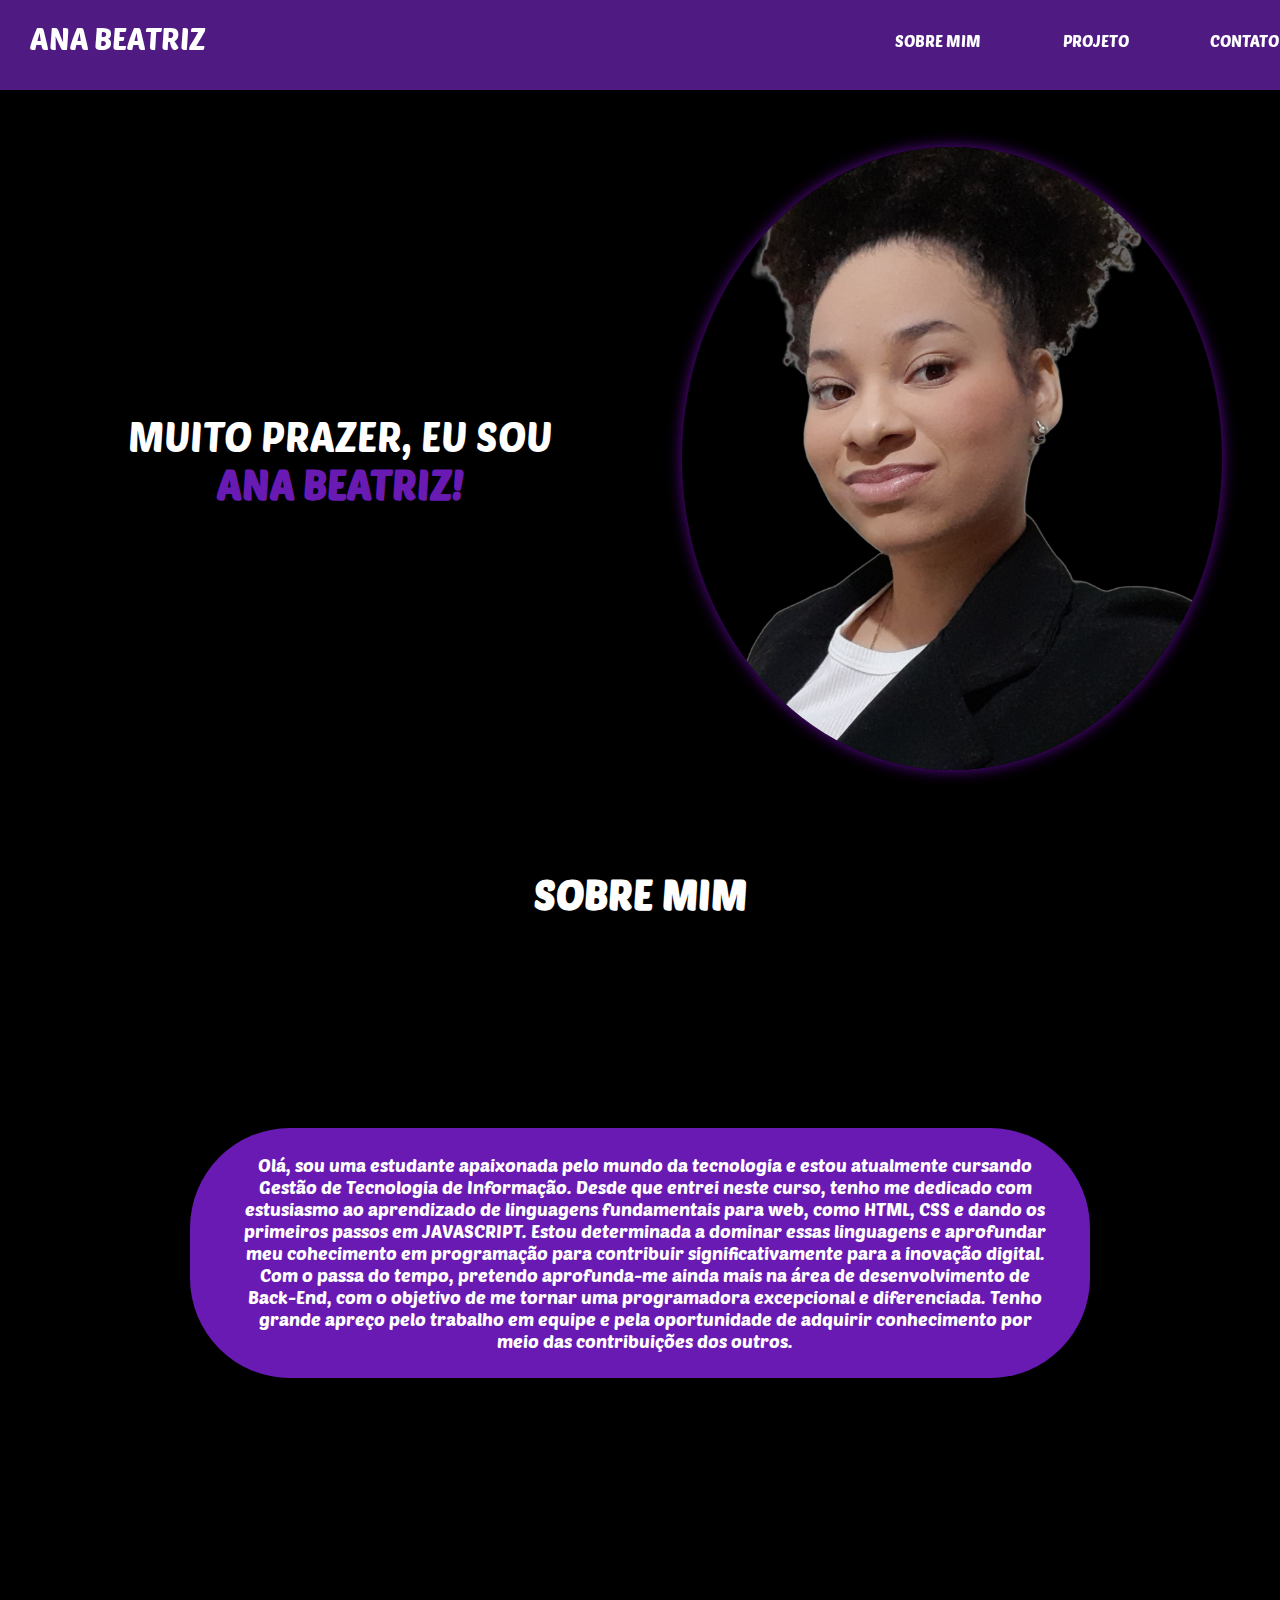
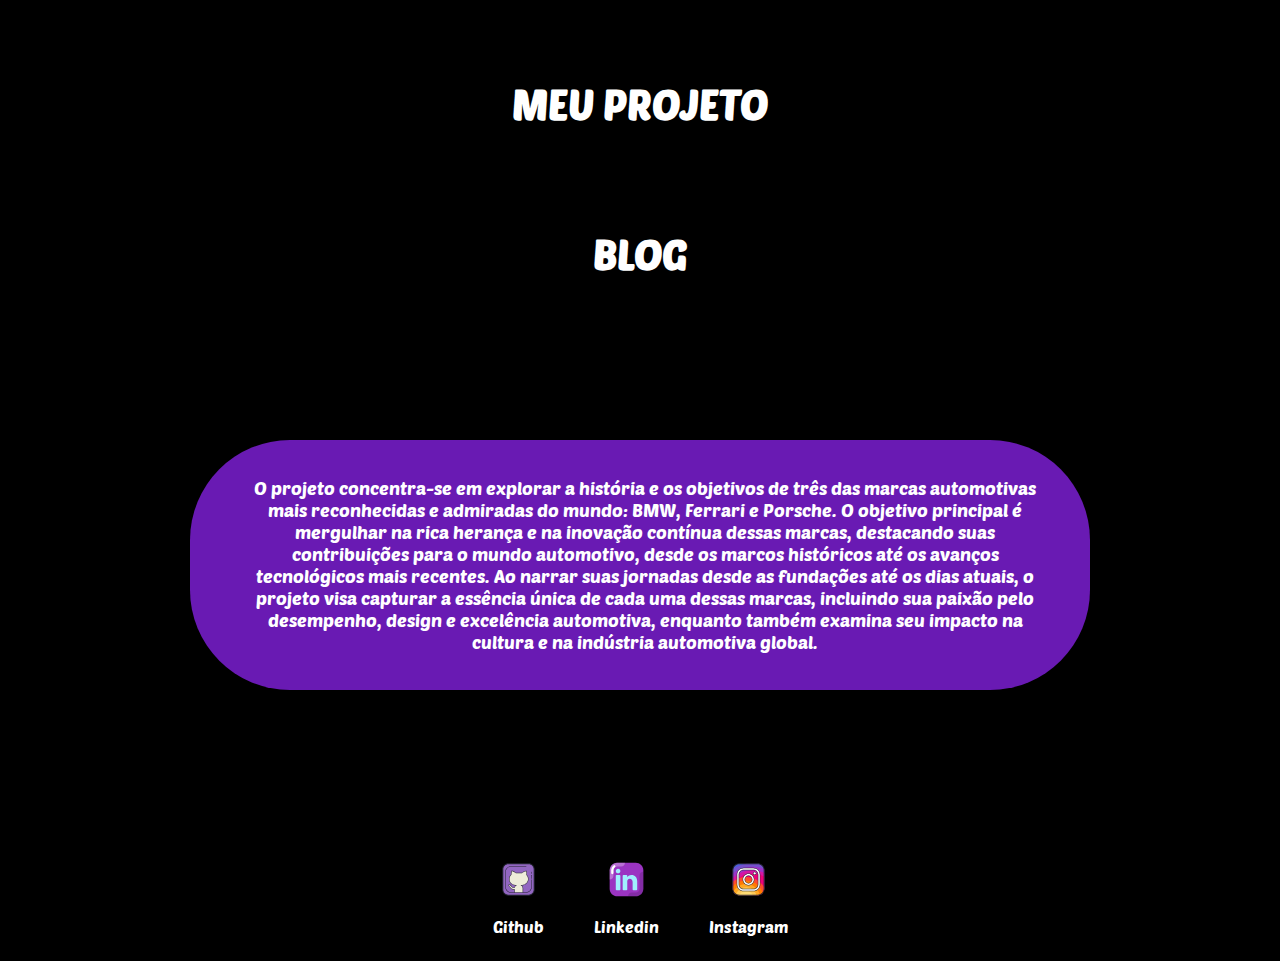
<file: index.html>
<!DOCTYPE html>
<html lang="pt-br">
<head>
    <meta charset="UTF-8">
    <meta name="viewport" content="width=device-width, initial-scale=1.0">
    <link rel="preconnect" href="https://fonts.googleapis.com">
    <link rel="preconnect" href="https://fonts.gstatic.com" crossorigin>
    <link href="https://fonts.googleapis.com/css2?family=Poetsen+One&family=Racing+Sans+One&family=Raleway:ital,wght@0,300;1,300&display=swap" rel="stylesheet">
    <title>Ana Beatriz Melo</title>
    <link rel="stylesheet" href="style.css">
</head>

<body>

    <header>
        
        <nav class="barra">
            <a class="inicio" href="#inicial">ANA BEATRIZ</a>
                 <ul>
                    <li class="ajuste">
                         <a href="#sobremim">sobre mim</a>
                    </li>
                     <li class="ajuste">
                         <a href="project.html">projeto</a>
                    </li>
                     <li class="ajuste">
                         <a href="contact.html">contato</a>
                    </li>
                 </ul>
        </nav>
            <div id="inicial">
                <div class="esquerda">
                     <p class="texto1">MUITO PRAZER, EU SOU</p>
                         <h1 class="texto1">ANA BEATRIZ!</h1>
                        </div>
            <div class="direita">
                <img src="./images/foto.png" alt="minha-foto-perfil" class="foto"></img>
            </div>
        </div>
    
    </header>

    <main>
        <section id="sobremim">
            <h3 class="titulo">SOBRE MIM</h3>
            <div class="text-center">
                <p> Olá, sou uma estudante apaixonada pelo mundo da tecnologia e estou atualmente cursando Gestão de
                    Tecnologia de Informação. Desde que entrei neste curso, tenho me dedicado com estusiasmo ao
                    aprendizado de linguagens fundamentais para web, como HTML, CSS e dando os primeiros passos em
                    JAVASCRIPT. Estou determinada a dominar essas linguagens e aprofundar meu cohecimento em
                    programação para contribuir significativamente para a inovação digital. Com o passa do tempo,
                    pretendo aprofunda-me ainda mais na área de desenvolvimento de Back-End, com o objetivo de me
                    tornar uma programadora excepcional e diferenciada. Tenho grande apreço pelo trabalho em equipe
                    e pela oportunidade de adquirir conhecimento por meio das contribuições dos outros.
                </p>
            </div>
        </section>

        <section id="projeto">
            <h3 class="titulo">MEU PROJETO</h3>
            <h4 class="titulo2">BLOG</h4>
            <div class="text-center">
                <div class="projeto" id="PROJETO">
                    <div classe="paragrafo">
                        <p>O projeto concentra-se em explorar a história e os objetivos de três das marcas automotivas
                            mais reconhecidas e admiradas do mundo: BMW, Ferrari e Porsche. O objetivo principal é
                            mergulhar na rica herança e na inovação contínua dessas marcas, destacando suas
                            contribuições para o mundo automotivo, desde os marcos históricos até os avanços
                            tecnológicos mais recentes. Ao narrar suas jornadas desde as fundações até os dias atuais, o
                            projeto visa capturar a essência única de cada uma dessas marcas, incluindo sua paixão pelo
                            desempenho, design e excelência automotiva, enquanto também examina seu impacto na cultura e
                            na indústria automotiva global.</p>
                    </div>
                </div>
        </section>
    </main>

        <footer>
            <a href="https://github.com/bbeatrizmelo34" target="_blank" rel="noopener noreferrer">
                <img src="./images/icons8-github-49.svg"></img>
                <p>Github</p>
            <a href="https://www.linkedin.com/in/ana-beatriz-melo-carreira-a131ba278/" target="_blank" rel="noopener noreferrer">
                <img src="./images/icons8-linkedin-49.svg"></img>
                <p>Linkedin</p>
            <a href="https://www.instagram.com/girlcode_zirt/" target="_blank" rel="noopener noreferrer">
                <img src="./images/icons8-instagram.svg"></img>
                <p>Instagram</p>
            </a>
        </footer>
    </div>

</body>
</html>
</file>
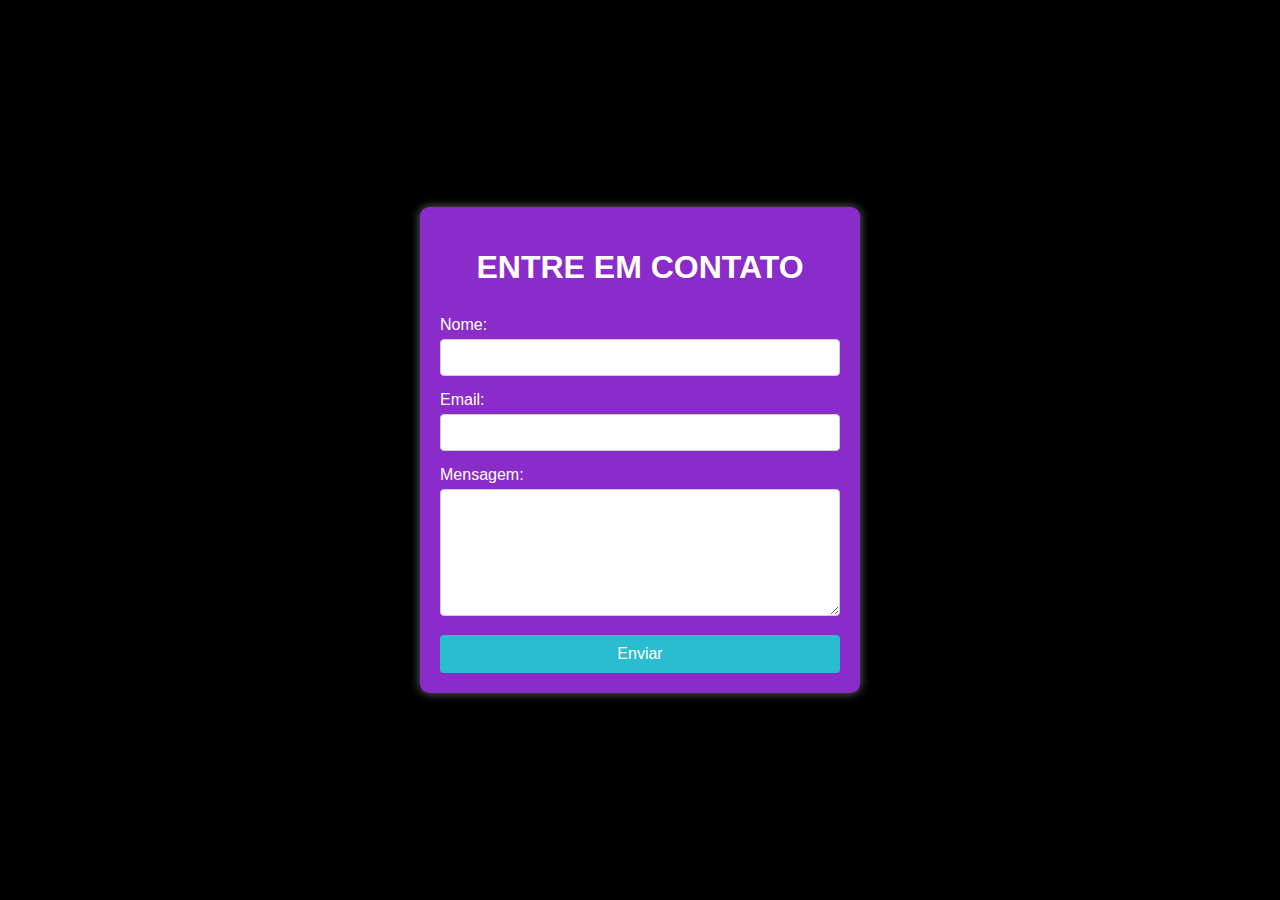
<file: contact.html>
<!DOCTYPE html>
<html lang="pt-br">

<head>
        <meta charset="UTF-8">
        <meta name="viewport" content="width=device-width, initial-scale=1.0">
        <title>Formulário de Contato</title>
        <link rel="stylesheet" href="index.css">
</head>

<body>
    <div class="contact-form-container">
        <h1>ENTRE EM CONTATO</h1>
        <form id="contact-form" action="https://formsubmit.co/universitariadasengenharias@gmail.com" method="POST">
            <div class="form-group">
                <label for="name">Nome:</label>
                <input type="text" id="name" name="name" required>
            </div>
            <div class="form-group">
                <label for="email">Email:</label>
                <input type="email" id="email" name="email" required>
            </div>
            <div class="form-group">
                <label for="message">Mensagem:</label>
                <textarea id="message" name="message" rows="7" required></textarea>
            </div>
            <button type="submit">Enviar</button>
        </form>
    </div>


</body>
</html>
</file>
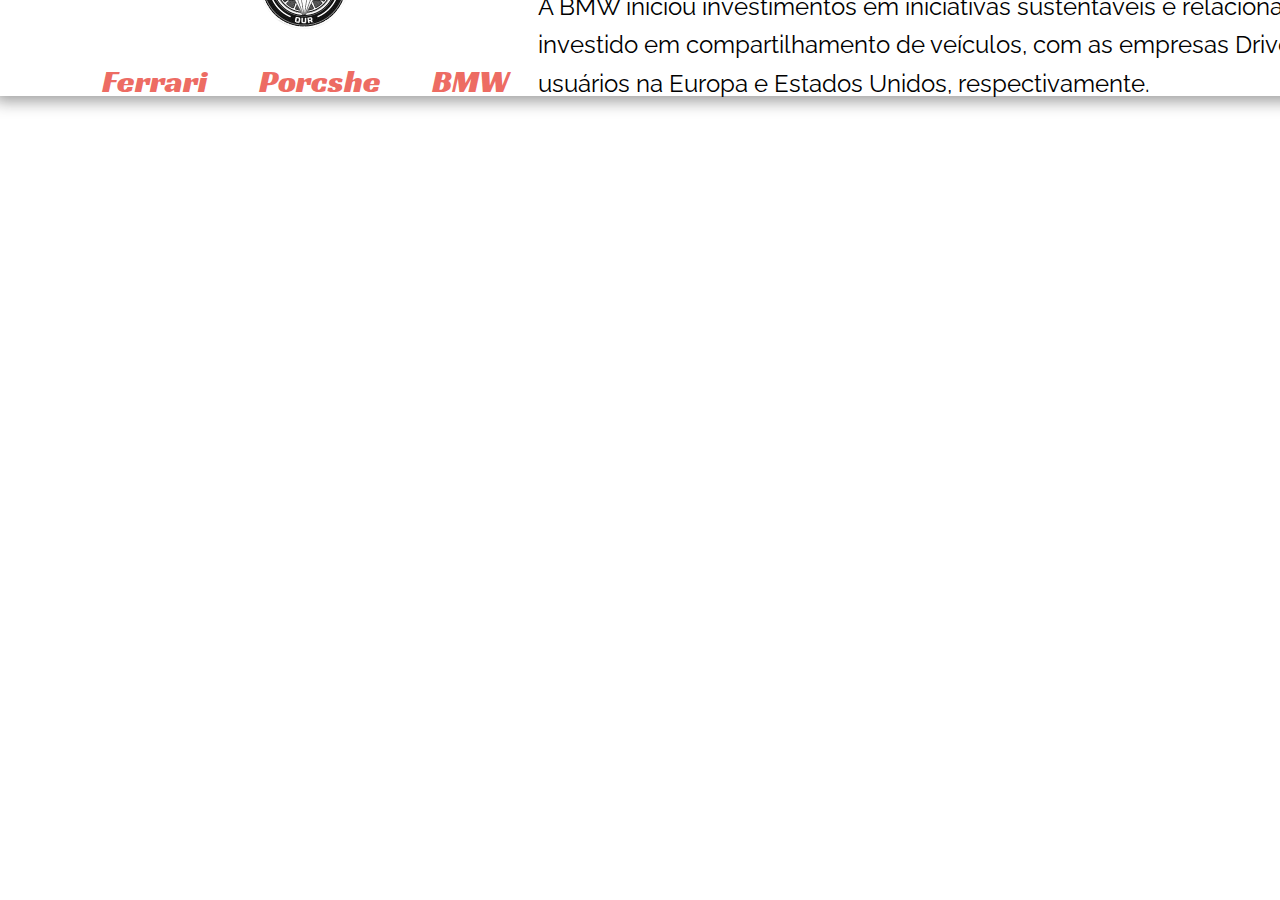
<file: project.html>
<!DOCTYPE html>
<html lang="pt-br">
<head>
    <meta charset="UTF-8">
    <meta name="viewport" content="width=device-width, initial-scale=1.0">
    <!--link-ao-qual-faz-referencia-->
    <link rel="stylesheet" href="main.css">
    <title>Automovéis</title>


</head>

<body>
    <div class="centraliza-container">
        <header>
            <div class="logo-center">
                <img src="./images/logo-car-racing..png" alt="logo-carros">
            </div>

            <nav>
                <ul class="centro">
                    <li><a hreaf="#ferrari">Ferrari</a><li>
                    <li><a hreaf="#porcshe">Porcshe</a></li>
                    <li><a hreaf="#BMW">BMW</a></li>
                </ul>
            </nav>
        </header>

        <main>
            <article class="text-principal" id="ferrari">
                <h2>Ferrari</h2>
                <img src="./images/imagem-Ferrari.3.png" alt="imagem de uma ferrari">

                <p class="text-esquerda">A Ferrari é uma fabricante italiana de automóveis (tanto de competição, como esportivos de luxo),
                    fundada por Enzo Ferrari em 1939 como Scuderia Ferrari</p>
                <p>Inicialmente, a Scuderia Ferrari patrocinou pilotos e carros de corrida fabricados, tendo, no ano de
                    1946, 50% das ações da companhia foram vendidas para a Fiat e que em 1988 passou a deter 90% da
                    empresa ao comprar na época a parte do Enzo Ferrari que faleceu naquele ano. Em 2014, a Ferrari
                    vendeu 10% das ações da Ferrari para o filho de Enzo, Piero Ferrari, faz parte do grupo FCA. A
                    empresa está sediada na cidade de Maranello, no norte de Itália.</p>
                <p>Em 2016, por meio de uma cisão, a Ferrari se separou da FCA e fez um IPO de suas ações na bolsa de
                    valores e passou a ter suas ações e operações geridas pela empresa holandesa FE Interim B.V., criada
                    para esta finalidade. Famoso símbolo é um cavalo negro que tinha quatro patas apoiada no chão e
                    agora tem duas, empinado num fundo amarelo, sempre com letras S F de Scuderia Ferrari. O cavalo era
                    originalmente o símbolo do Conde Francisco Baracca, um lendário 'asso'(às) da força aérea da
                    italiana durante a Primeira Guerra Mundial, que pintou na lateral de seus aviões.</p>
                <p>Baracca morreu muito jovem em 19 de junho, abatido após 34 duelos vitoriosos e muitas vitórias em
                    grupo, tornando-se assim um herói nacional. Baracca queria um cavalo empinado nos seus aviões porque
                    a sua esquadra, os 'Battaglione Aviatori', fora inscrita num regimento da Cavalaria (as forças
                    aéreas estavam nos seus primeiros anos e não tinham administração separa), e também porque ele mesmo
                    tinha a reputação de melhor cavaliere (cavaleiro) de sua equipe.</p>
                </article>
                <hr>
                 
            <article class="text-segundário" id="Porcshe">
                <h2>Porsche</h2>
                <img class="esquerda" src="./images/imagem-poscher.1.png" alt="imagem de um Porsche">
                <p class="text-direita">Marca alemã Porsche foi fundada em 1931 por Ferdinand Porsche e seu filho
                        Ferry Porsche. Ferdinand Porsche já era conhecido antes de fundar a Porsche, ele havia
                        trabalhado para outras marcas. Havia também lançado em 1900 o primeiro automóvel híbrido.</p>
                <p>Em 1934, Ferdinand Porsche, depois de lhe ser solicitado a criação de um automóvel acessível a
                        todos os alemães, criou o Volkswagen Fusca. O Fusca serviu de base mecânica ao Type 64 criado em
                        1939 e ao Porsche 356 produzido em 1948, sendo este o primeiro Porsche a ser produzido 1948, sendo este o primeiro Porsche a ser produzido.</p>
                <p>O Porsche 356 recorria em grande parte às peças utilizadas no Volkswagen Fusca, tais como
                        motorização traseira com refrigeração a ar. Mais tarde o 356 viria a ser totalmente construído a
                        partir de peças Porsche.A utilização de um motor com refrigeração a ar e localização traseira
                        foi desde o início, a principal característica da Porsche. Em 1951, Ferdinand Porsche morre
                        devido a complicações de um enfarte, nesse mesmo ano a Porsche vence a classe nas 24h de Le Mans
                        com o Porsche 356 SL, conseguindo assim notoriedade internacional. Portanto, a Porsche
                        representa um cavalo empinando é o símbolo da cidade de Stuttgart, a cidade alemã onde está
                        sediada a Porsche. No caso da marca alemã, o símbolo seria definido e conhecido apenas em 1952,
                        quando seu primeiro modelo, o Porsche 356 foi o primeiro a ostentá-lo.</p>
                </article>
                <hr>

                </article class="text-terceiro" id="BMW">
                <h2>BMW</h2>
                <img class="direita" src="./images/imagem-BMW.1.png" alt="imagem de uma BMW">
                <p class="text-esquerda">As raízes da BMW estão ligadas a Karl Rapp e Gustav Otto. Em 1917, a empresa Rapp Motorenwerke
                    Byertoren Werke, Aktiengesellschaft. Em 1916, a empresa Flugmaschinenfabrik Gustav Otto foi
                    incorporada à Bayerische Flugzeug-Werke (BFW) a pedido do governo. A BMW posteriormente transferiu
                    suas operações de construção de motores – incluindo a empresa e os nomes da marca – para a BMW, em
                    1922. A data de fundação da BMW, 7 de março de 1916, entrou para a história como a data de
                    nascimento da Bayerische Motoren Werke.</p>
                <p>Inicialmente a Bayerische Motoren Werke foi fundada com o intuito de produzir motores para aviões,
                    mas após a Primeira Guerra Mundial, devido ao Tratado de Versailles, foi proibida de construí-los.
                    Por esse motivo chegou a produzir motocicletas, e mais tarde dedicou-se à fabricação de automóveis.
                    Até há pouco tempoa própria BMW dizia que o seu símbolo representa uma hélice de avião a girar
                    juntamente com o símbolo da Baviera, mas em descobertas recentes, a BMW alterou a sua versão sendo o
                    azul/branco proveniente de uma antiga bandeira da Baviera. O símbolo BMW foi estampado na carroceria
                    de um carro pela primeira vez em 1928. </p>
                <p>A BMW hoje é dona também das marcas Mini e Rolls-Royce Motor Cars e anteriormente também da Land
                    Rover, o atual Range Rover foi desenvolvido em grande parte pela marca germânica. Hoje a Land-Rover
                    pertence ao grupo indiano Tata. Atualmente, o grupo BMW orientou firmemente sua visão para o setor
                    de alto padrão do mercado internacional de automóveis e motos, reunindo quatro marcas: Mini,
                    Rolls-Royce Motor Cars, BMW e BMW Motorrad. O grupo BMW tem atualmente 30 fábricas em 14 países.</p>
                <p>A BMW iniciou investimentos em iniciativas sustentáveis e relacionadas à economia colaborativa. A
                    montadora tem investido em compartilhamento de veículos, com as empresas DriveNow e ReachNow,
                    disponibilizando carros para usuários na Europa e Estados Unidos, respectivamente.</p>
                </article>
        </main>
    </div>
</body>

</html>
</file>
<file: style.css>
* {
    margin: 0;
    padding: 0;
}


.poetsen-one-regular {
    font-family: "Poetsen One", sans-serif;
    font-weight: 400;
    font-style: normal;
}


body {
    color: white;
    background-color: black;
    font-family: "Poetsen One", sans-serif;
}



ul {
    display: flex;
    justify-content: space-between;
    list-style-type: none;
    align-items: right;
    width: 30%;
    height: 6vh;
    position: relative;
    top: -5px;
    left: 895px;
}


.inicio {
    font-size: 30px;
    top: 20px;
    left: 30px;
    position: relative;
}


header a {
    text-transform: uppercase;
    text-decoration: none;
    outline: none;
    list-style-type: none;
    color: rgb(255, 255, 255);
}


.ajuste:hover {
    transform: scale(1.1);
}


#inicial {
    justify-content: center;
    text-align: center;
    display: flex;
    height: 90vh;
    width: 100%;
    align-items: center;
    top: 55px;
    position: relative;
}


.texto1 {
    font-size: 40px;
    font-family: "Poetsen One", sans-serif;
}


.esquerda {
    text-align: center;
    left: -250px;
    position: relative;
}


.foto{
    max-width: 60vh;
    position: relative;
    left: -120px;
    border-radius: 50%;
    box-shadow: 0 0 15px rgba(151, 13, 243, 0.637);
}


.direita {
    position: relative;
    width: 100px;
}


h1 {
    color: #691ab3;
}


footer {
    display: flex;
    justify-content: center;
}


footer a {
    margin: 25px;
    text-align: center;
    text-decoration: none;
}

footer p {
    margin-top: 10px;
    color: #ffffff
}


.text-center {
    text-align: center;
    display: flex;
    line-height: initial;
    justify-content: center;
    border-radius: 100px;
    width: 900px;
    background-color: #691ab3;
    height: 250px;
    align-content: center;
    display: grid;
    font-size: 18px;
    font-family: "Poetsen One", sans-serif;
    top: -50px;
    position: relative;
}

.text-center p {
    width: 90%;
    left: 50px;
    position: relative;
}

.centro {
    justify-items: center;
    display: grid;
}

.barra {
    position: fixed;
    background-color:#822dd89a;;
    width: 100%;
    z-index: 1;
    backdrop-filter: blur(10px);
}



#sobremim {
    justify-items: center;
    display: grid;
    height: 90vh;
    width: 100%;
    position: relative;
    top: 60px;
}



#projeto {
    justify-items: center;
    display: grid;
    height: 90vh;
    width: 100%;
    position: relative;
    top: 60px;
}



.titulo {
    text-align: center;
    font-size: 40px;
    width: 30%;
    height: 55px;
    font-family: "Poetsen One", sans-serif;
}



.titulo2{
    text-align: center;
    font-size: 40px;
    width: 30%;
    height: 55px;
    font-family: "Poetsen One", sans-serif;
    position: relative;
    top: -55px;
}
</file>
<file: index.css>
body {
    font-family: Arial, sans-serif;
    background-color: #000000;
    display: flex;
    justify-content: center;
    align-items: center;
    height: 100vh;
    margin: 0;
}

.contact-form-container {
    background-color: #9f32e7de;
    padding: 20px;
    border-radius: 9px;
    box-shadow: 0 0 10px rgb(104, 110, 110);
    width: 100%;
    max-width: 400px;
}

h1 {
    text-align:center;
    margin-bottom: 30px;
    color: #ffffff;
}

.form-group {
    margin-bottom: 15px;
}

.form-group label {
    display: block;
    margin-bottom: 5px;
    color: #ffffff;
}

.form-group input,
.form-group textarea {
    width: 100%;
    padding: 10px;
    border: 1px solid #ccc;
    border-radius: 4px;
    box-sizing: border-box;
}

button {
    width: 100%;
    padding: 10px;
    border: none;
    border-radius: 4px;
    background-color: #2abccf;
    color: #fff;
    font-size: 16px;
    cursor: pointer;
}
</file>
<file: main.css>
@import url('https://fonts.googleapis.com/css2?family=Racing+Sans+One&family=Raleway:ital,wght@0,300;1,300&display=swap');
@import url('https://fonts.googleapis.com/css2?family=Racing+Sans+One&family=Raleway:ital,wght@0,300;1,300&display=swap');


*{
    margin: 0;
    padding: 0;
}


/*raleway, sans-serif*/
body{
    font-family: 'Raleway', sans-serif;
    background-color: #ffffff;
    margin: 0;
}


.centraliza-container{
    margin: auto;
    box-sizing: border-box;
    box-shadow: 0px 0px 15px 5px rgba(15, 15, 15, 0.42);
}


.logo-center{
    margin-left: auto;
    margin-left: auto;
    margin-right: auto;
    width: 100%;
    text-align: right;
    display: ruby;
    align-content: space-between;
    flex-wrap: wrap;
    flex-direction: column-reverse;
    align-items: flex-start;
    justify-content: flex-start;
}


div{
    display: ruby-text;
    width: 90%;
    background-color: #fff;
    padding: 6% 6% 0 6%;
}



/*são-referencias-nomes-carros*/
.centro{ 
    align-items: center;
    position: relative;
    display: inline-flex;
    justify-items: unset;
    justify-content: space-evenly;
    text-decoration: none;
}


/* CABEÇALHO-logotipo*/
header{
    text-align: center;
}



header ul{
    margin-top: 1.4em;
    justify-content: space-around;
}


/*meche nos itens da lista*/
header li{
    list-style-type: none;
    font-family: "Racing Sans One", sans-serif;
    font-size: 2rem;/*tamanho-dela*/
}




/*meche o que estar dentro da <Li>*/
header a{
    text-decoration: none;
    color:#e42012a9; 
    padding: .8em;    
}


main{
    margin-top: 6rem;
}


article{
    width: 95%
}


article img{
    width: 58%;
    float: right;
    margin: 0 0 2.5em 2em;/*cima, direita, baixo, esquerda*/
}


p{
    font-size: 1.5rem;
    line-height: 160%;
    margin-bottom: 1rem;
}



h2{
    font-size: 4.5rem;
    margin-bottom: .72em;
    font-family: "Racing Sans One" sans-serif;
    color: #d42c20;
}



/*quebra de elementos-parágrafo/secção*/
hr{
    width: 90%;
    margin: 4em auto;
    border: 1.5px solid rgba(243, 81, 69, 0.445);
    box-shadow: 0px 1px 6px rgba(0, 0, 0, .17);
}


.esquerda{
    float:left;
    margin-left: 0;
    margin-right: 2rem;
}



.text-direita{
    text-align: auto;
    float: auto;
}



.direita {
    float: right;
    margin-right: 4rem;
    margin-top: auto;
    width: 50%;
}


.text-esquerda{
    text-align: auto;
    float: auto;
    margin-left: auto;
    margin-right: 2.4em;
}
</file>
